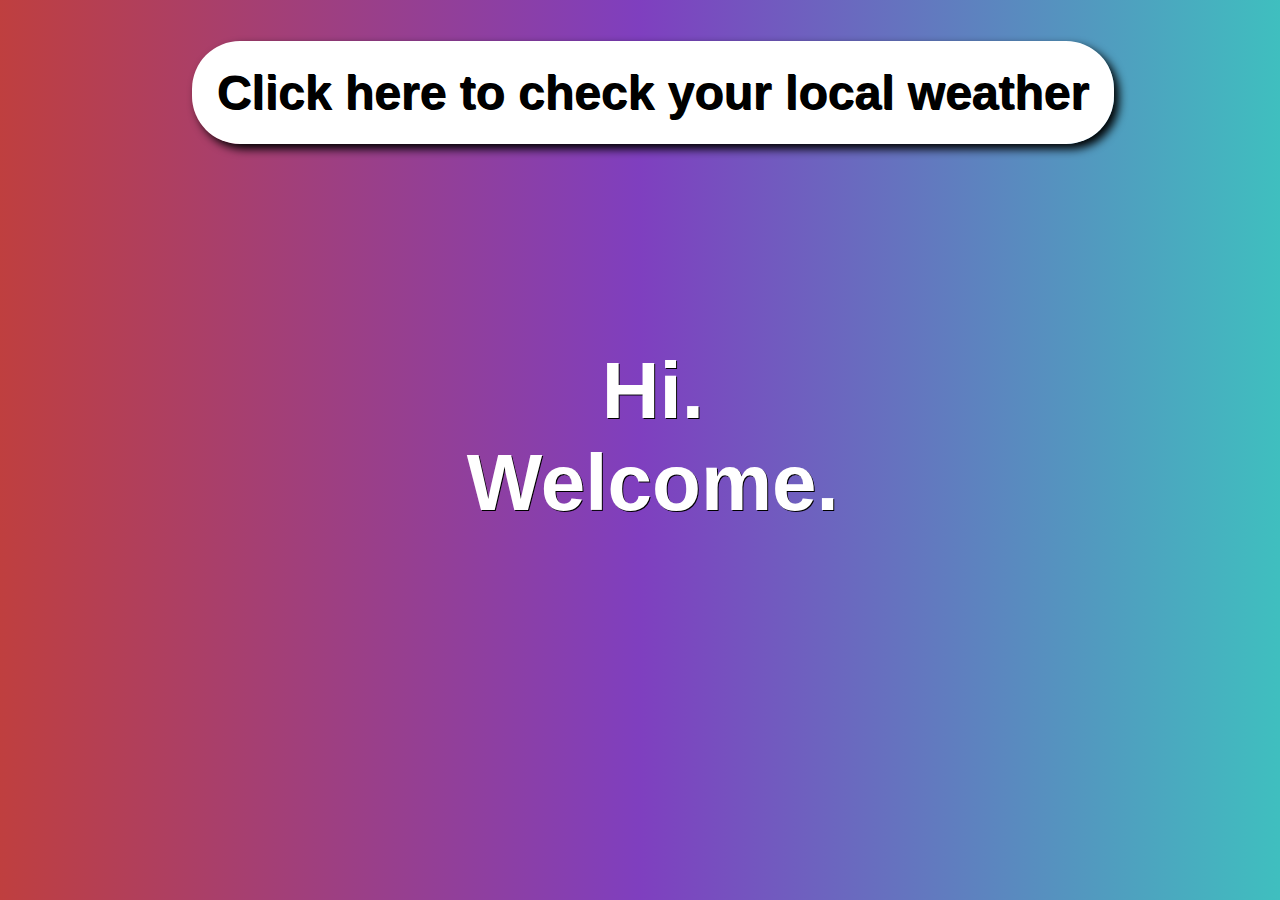
<file: index.html>
<!DOCTYPE html>
<html lang="en-US">
<head>
    <meta charset="utf-8">
    <meta name="viewport" content="width=device-width, initial-scale=1.0">
    <meta name="author" content="Carter Bochek">
    <meta name="description" content="Weather Application that finds the weather for your geological location">
    <link rel="stylesheet" href="/styles/home.css">
    <title>Weather App - Home</title>
</head>
<body>
    <header>
        <h1>Weather Lookup</h1>
    </header>
    <main>
        <a href="/html/auto-weather.html">Click here to check your local weather</a>
        <h2>Hi. <br> Welcome.</h2>
    </main>
    <script src="https://ajax.googleapis.com/ajax/libs/jquery/3.6.0/jquery.min.js"></script>
    <script src="/scripts/weather-lookup.js"></script>
</body>
</html>
</file>
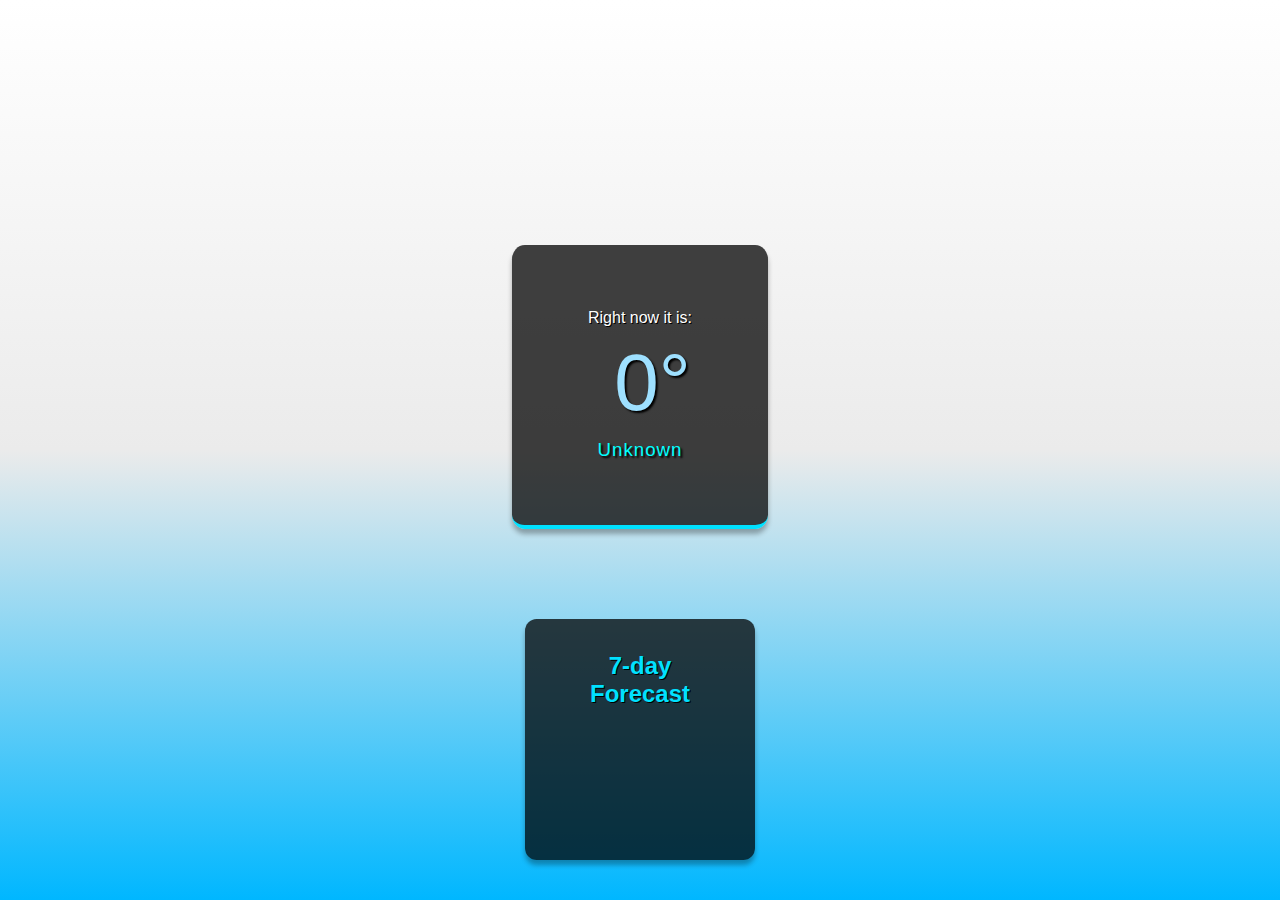
<file: auto-weather.html>
<!DOCTYPE html>
<html lang="en-US">
<head>
    <meta charset="utf-8">
    <meta name="viewport" content="width=device-width, initial-scale=1.0">
    <meta name="author" content="Carter Bochek">
    <meta name="description" content="Weather Application that finds the weather for your geographical location">
    <link rel="stylesheet" href="auto-weather.css"/>
    <title>Weather Auto Detect</title>
</head>
<body>
    <header>
        <h1>Weather Lookup</h1>
    </header>
    <main>
        <div class="weather-container">
            <p>Right now it is:</p>
            <h2 id="weather-temp">0°</h2>
            <h3 id="weather-condition">Unknown</h3>
            <div id="location"></div>
        </div>
        <div class="seven-day-weather-box">
            <h2>7-day Forecast</h2>
            <ul id="forecast-list"></ul>
        </div>
    </main>
    <script src="https://ajax.googleapis.com/ajax/libs/jquery/3.6.0/jquery.min.js"></script>
    <script src="/scripts/weather-lookup.js"></script>
</body>
</html>
</file>
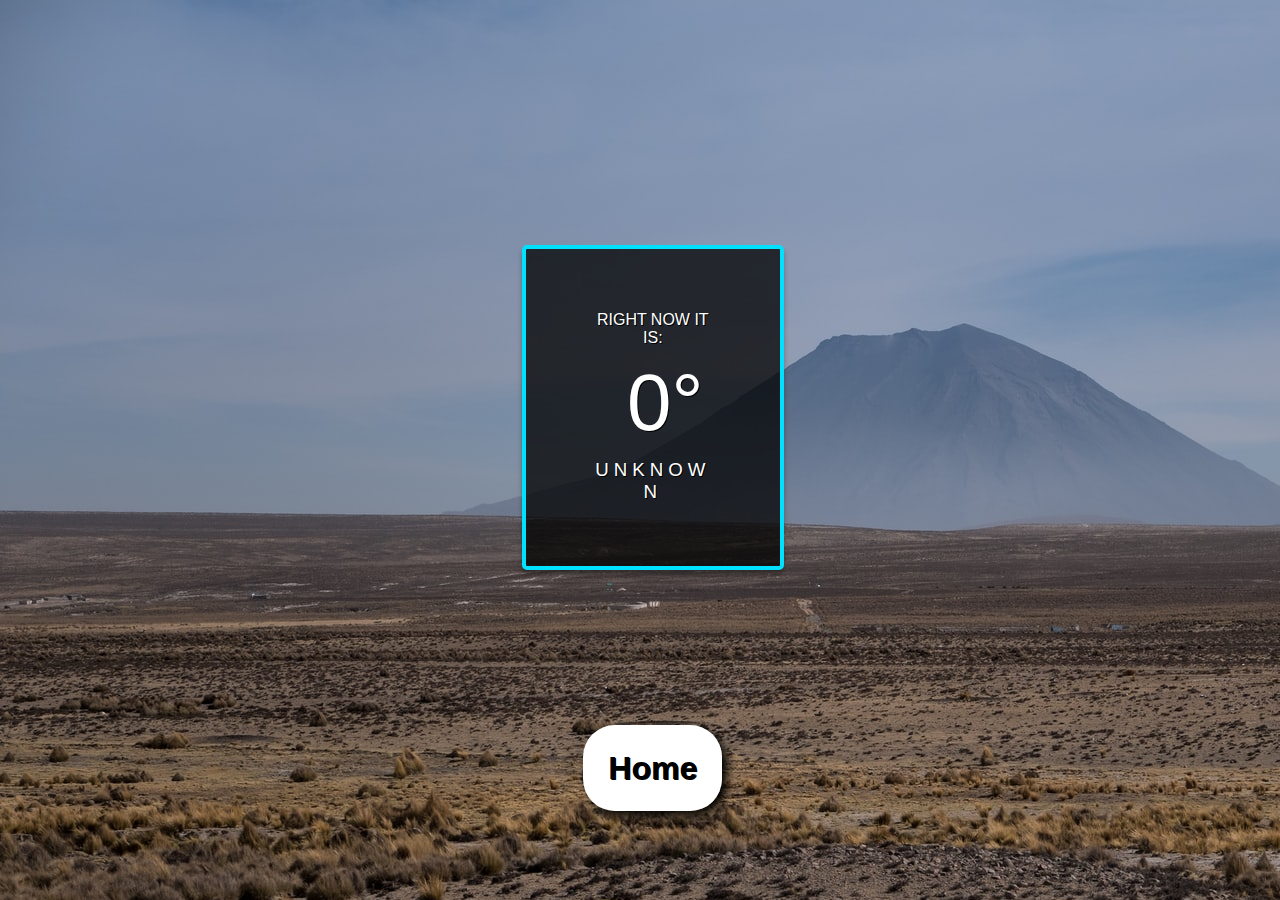
<file: html/auto-weather.html>
<!DOCTYPE html>
<html lang="en-US">
<head>
    <meta charset="utf-8">
    <meta name="viewport" content="width=device-width, initial-scale=1.0">
    <meta name="author" content="Carter Bochek">
    <meta name="description" content="Weather Application that finds the weather for your geological location">
    <link rel="stylesheet" href="/styles/auto-weather.css"/>
    <title>Weather Auto Detect</title>
</head>
<body>
    <!-- <img src="/images/evert-van-duijn-NSRlbb8JoF8-unsplash.jpg" alt="Desert with small vegetation and distant mountain"> -->
    <header>
        <h1>Weather Lookup</h1>
    </header>
    <main>
        
        <div class="weather-container">
            <p>Right now it is:</p>
            <h2 id="weather-temp">0°</h2>
            <h3 id="weather-condition">Unknown</h3>
        </div>
        <a href="/index.html">Home</a>
    </main>
    <script src="https://ajax.googleapis.com/ajax/libs/jquery/3.6.0/jquery.min.js"></script>
    <script src="/scripts/weather-lookup.js"></script>
</body>
</html>
</file>
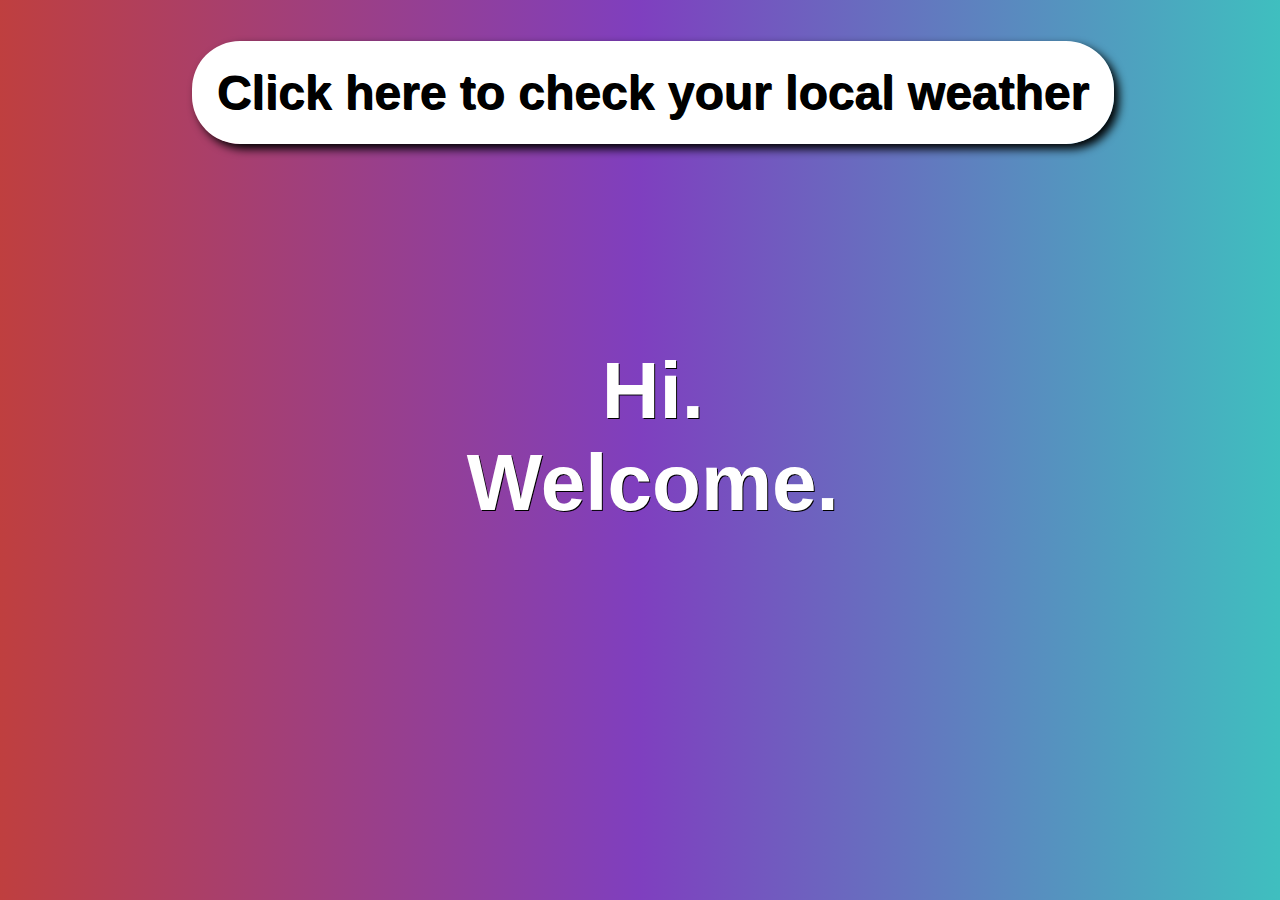
<file: html/select-page.html>
<!DOCTYPE html>
<html lang="en-US">
<head>
    <meta charset="utf-8">
    <meta name="viewport" content="width=device-width, initial-scale=1.0">
    <meta name="author" content="Carter Bochek">
    <meta name="description" content="Weather Application that finds the weather for your geological location">
    <link rel="stylesheet" href="/styles/select-page.css">
    <title>Weather App - Home</title>
</head>
<body>
    <header>
        <h1>Weather Lookup</h1>
    </header>
    <main>
        <a href="/html/auto-weather.html">Click here to check your local weather</a>
        <h2>Hi. <br> Welcome.</h2>
    </main>
    <script src="https://ajax.googleapis.com/ajax/libs/jquery/3.6.0/jquery.min.js"></script>
    <script src="/scripts/weather-lookup.js"></script>
</body>
</html>
</file>
<file: styles/home.css>
* {
    overflow-wrap: break-word;
    font-family: Arial, Helvetica, sans-serif;
    margin: auto;
    text-align: center;
}
a {
    text-decoration: none;
    font-size: 3em;
    font-weight: bold;
    padding: 2%;
    color: black;
    background-color: white;
    box-shadow: 5px 5px 10px black;
    border-radius: 1em;
}
a:hover {
    background-color: rgba(0, 0, 0, 0.747);
    color: aqua;
    box-shadow: 0 5px 5px rgba(0,0,0,0.3);
    border: 4px solid rgb(0, 225, 255);
    transition: 200ms;
}
body {
    background-image: linear-gradient(to right, #BF3F3F, #7F3FBF, #3FBFBF);
    max-width: 100vw;
    max-height:  100vh;
    /* margin: auto; */
    color: white;
    text-shadow: 1px 1px black;
    /* background-image: url(/images/evert-van-duijn-NSRlbb8JoF8-unsplash.jpg); */
}
header {
    text-align: center;
    background-color: rgba(0, 0, 0, 0.747);
    color: white;
    border-bottom: 2px solid rgb(0, 255, 170);
    text-shadow: 2px 2px black;
    padding: 1%;
    visibility: hidden;
}
main {
    margin-left: 2vw;
}
main h2 {
    font-size: 5em;
    margin-top: 25vh;
}
main h2::after {
    
}
</file>
<file: auto-weather.css>
/*This is a selector for all elements*/
* {
    overflow-wrap: break-word;
    font-family: Arial, Helvetica, sans-serif;
    margin: auto;
    text-align: center;
}
body {
    max-width: 100vw;
    max-height:  100vh;
    /* margin: auto; */
    color: white;
    text-shadow: 1px 1px black;
    /* background-image: url(/images/evert-van-duijn-NSRlbb8JoF8-unsplash.jpg); */
    background-image: linear-gradient(to bottom, #ffffff, #ebebeb, #00b7ff);
    background-attachment: fixed;
}
a {
    text-decoration: none;
    font-size: 2em;
    font-weight: bold;
    padding: 2%;
    color: black;
    background-color: white;
    box-shadow: 5px 5px 10px black;
    border-radius: 1em;
}
a:hover {
    background-color: rgba(0, 0, 0, 0.747);
    color: aqua;
    box-shadow: 0 5px 5px rgba(0,0,0,0.3);
    border: 4px solid rgb(0, 225, 255);
    transition: 200ms;
}
/* img {
    z-index: -5;
    position: fixed;
    object-fit: fill;
} */
header {
    text-align: center;
    background-color: rgba(0, 0, 0, 0.747);
    color: white;
    border-bottom: 2px solid rgb(0, 255, 170);
    text-shadow: 2px 2px black;
    padding: 1%;
    visibility: hidden;
}
ul {
    list-style-type: none;
    text-transform: capitalize;
  }
/* main {
    margin-left: 2vw;
} */
/* This is the CSS that I will need to alter below*/
.weather-container{
    /* text-transform: uppercase; */
    background-color: rgba(0, 0, 0, 0.747);
    border-bottom: 4px solid rgb(0, 225, 255);
    color:#fff;
    width:10vw;
    margin: 20vh auto;
    border-radius: 5%;
    box-shadow: 0 5px 5px rgba(0,0,0,0.3);
    padding: 5%;
}
.weather-container h1 {
    font-size: 5.1em;
    padding: 10px;
}
.weather-container h2{
    font-size: 5em;
    padding:10px;
    margin-left:25px;
    font-weight: 300;
    color: rgb(158, 224, 255);
    text-shadow: 2px 2px 2px rgb(0, 0, 0);
}
.weather-container h3{
    text-transform: capitalize;
    font-weight: 400;
    letter-spacing: 1px;
    color: aqua;
    text-shadow: 2px 2px 2px black;
}
div.seven-day-weather-box {
    margin-top: -10vh;
    background-color: rgba(0, 0, 0, 0.747);
    /* border-bottom: 4px solid rgb(0, 225, 255); */
    color: #fff;
    width: 16vw;
    height: 24vh;
    border-radius: 5%;
    box-shadow: 0 5px 5px rgba(0,0,0,0.3);
    padding: 1%;
}
.seven-day-weather-box h2 {
    color: rgb(0, 225, 255);
    margin: 10%;
}
.seven-day-weather-box li {
    padding: 1%;
    text-align: left;
}
</file>
<file: styles/auto-weather.css>
/*This is a selector for all elements*/
* {
    overflow-wrap: break-word;
    font-family: Arial, Helvetica, sans-serif;
    margin: auto;
    text-align: center;
}
body {
    max-width: 100vw;
    max-height:  100vh;
    /* margin: auto; */
    color: white;
    text-shadow: 1px 1px black;
    background-image: url(/images/evert-van-duijn-NSRlbb8JoF8-unsplash.jpg);
}
a {
    text-decoration: none;
    font-size: 2em;
    font-weight: bold;
    padding: 2%;
    color: black;
    background-color: white;
    box-shadow: 5px 5px 10px black;
    border-radius: 1em;
}
a:hover {
    background-color: rgba(0, 0, 0, 0.747);
    color: aqua;
    box-shadow: 0 5px 5px rgba(0,0,0,0.3);
    border: 4px solid rgb(0, 225, 255);
    transition: 200ms;
}
/* img {
    z-index: -5;
    position: fixed;
    object-fit: fill;
} */
header {
    text-align: center;
    background-color: rgba(0, 0, 0, 0.747);
    color: white;
    border-bottom: 2px solid rgb(0, 255, 170);
    text-shadow: 2px 2px black;
    padding: 1%;
    visibility: hidden;
}
main {
    margin-left: 2vw;
}
/* This is the CSS that I will need to alter below*/
.weather-container{
    text-transform: uppercase;
    background-color: rgba(0, 0, 0, 0.747);
    border: 4px solid rgb(0, 225, 255);
    color:#fff;
    width:10vw;
    margin: 20vh auto;
    border-radius: 5px;
    box-shadow: 0 5px 5px rgba(0,0,0,0.3);
    padding: 5%;
}
.weather-container h1 {
    font-size: 5.1em;
    padding: 10px;
}
.weather-container h2{
    font-size: 5em;
    padding:10px;
    margin-left:25px;
    font-weight: 300;
}
.weather-container h3{
    font-weight: 300;
    letter-spacing: 5px;
}
</file>
<file: styles/select-page.css>
* {
    overflow-wrap: break-word;
    font-family: Arial, Helvetica, sans-serif;
    margin: auto;
    text-align: center;
}
a {
    text-decoration: none;
    font-size: 3em;
    font-weight: bold;
    padding: 2%;
    color: black;
    background-color: white;
    box-shadow: 5px 5px 10px black;
    border-radius: 1em;
}
a:hover {
    background-color: rgba(0, 0, 0, 0.747);
    color: aqua;
    box-shadow: 0 5px 5px rgba(0,0,0,0.3);
    border: 4px solid rgb(0, 225, 255);
    transition: 200ms;
}
body {
    background-image: linear-gradient(to right, #BF3F3F, #7F3FBF, #3FBFBF);
    max-width: 100vw;
    max-height:  100vh;
    /* margin: auto; */
    color: white;
    text-shadow: 1px 1px black;
    /* background-image: url(/images/evert-van-duijn-NSRlbb8JoF8-unsplash.jpg); */
}
header {
    text-align: center;
    background-color: rgba(0, 0, 0, 0.747);
    color: white;
    border-bottom: 2px solid rgb(0, 255, 170);
    text-shadow: 2px 2px black;
    padding: 1%;
    visibility: hidden;
}
main {
    margin-left: 2vw;
}
main h2 {
    font-size: 5em;
    margin-top: 25vh;
}
main h2::after {
    
}
</file>
